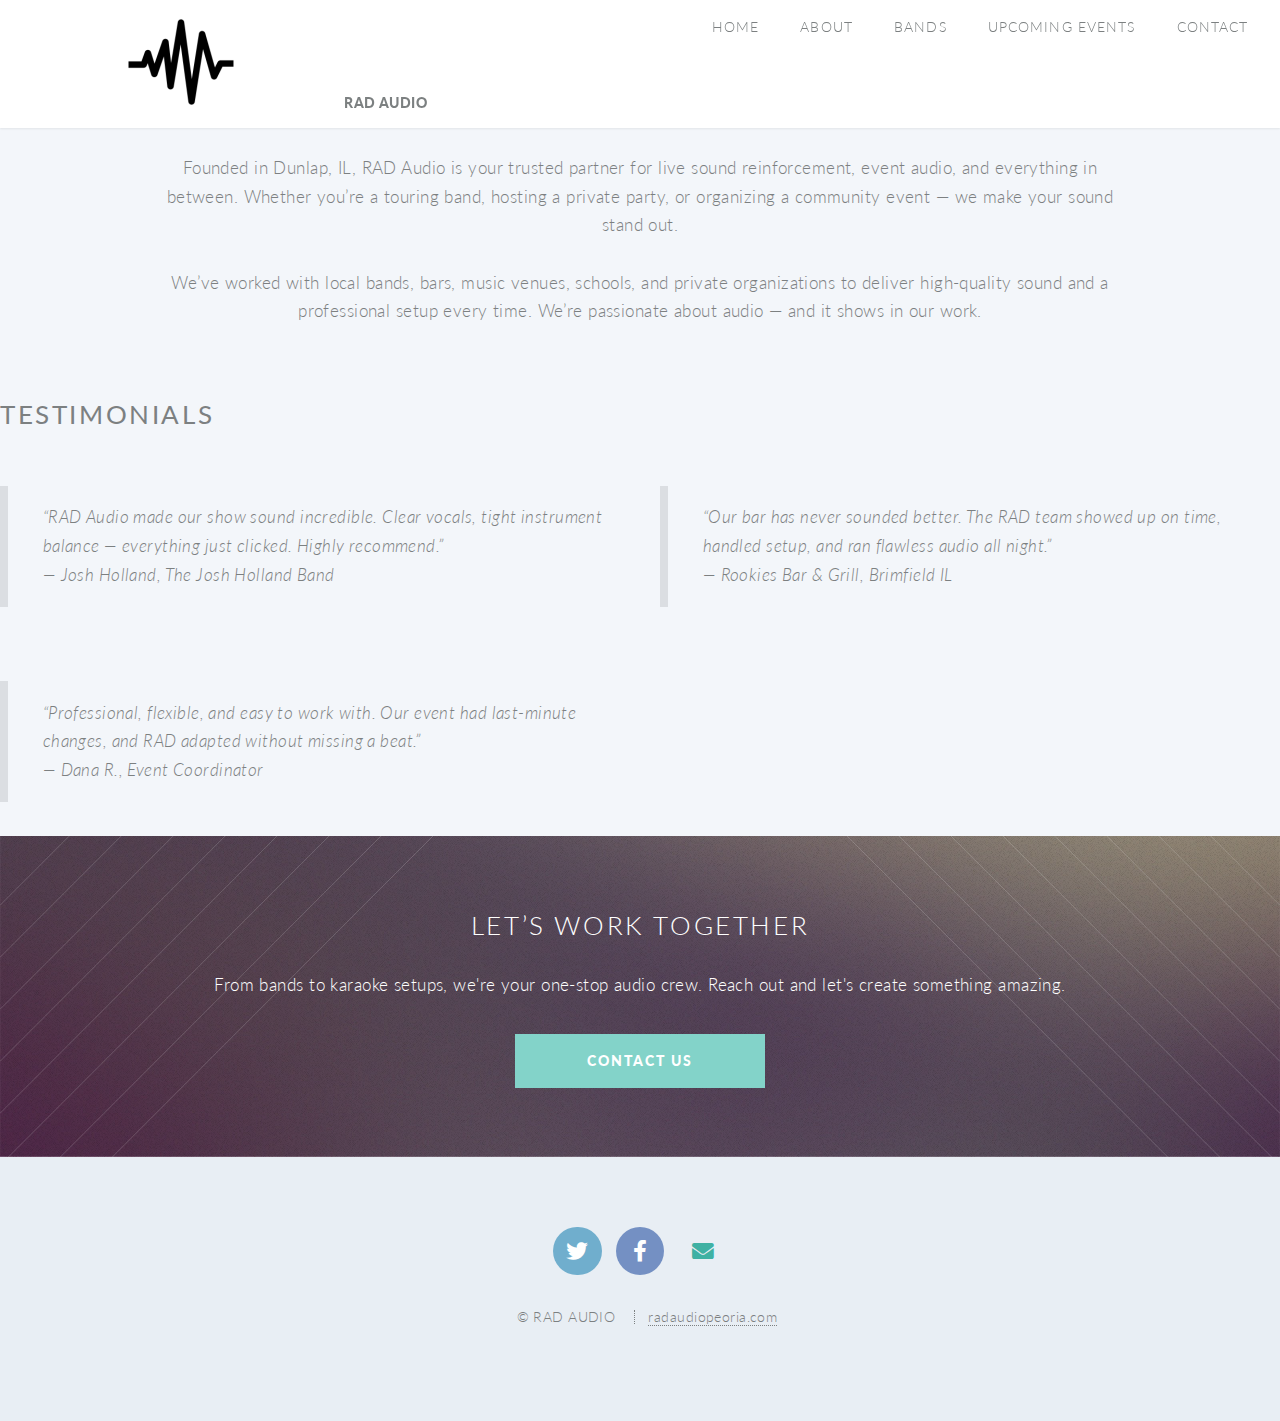
<file: about.html>
<!DOCTYPE HTML>
<html>
	<head>
		<title>Rad Audio</title>
		<meta charset="utf-8" />
		<meta name="viewport" content="width=device-width, initial-scale=1, user-scalable=no" />
		<link rel="stylesheet" href="assets/css/main.css" />
		<noscript><link rel="stylesheet" href="assets/css/noscript.css" /></noscript>
	</head>
	<body class="about-page">
		<div id="page-wrapper">

			<!-- Header -->
				<header id="header">
					<h1 id="logo">
						<a href="index.html">
							<img src="/images/sound-png-20.png" alt="Logo Icon" class="logo-icon" />
							Rad Audio
						</a>
					</h1>
					<nav id="nav">
						<ul>
							<li><a href="index.html">Home</a></li>
							<li><a href="about.html">About</a></li>
							<li><a href="bands.html">Bands</a></li>
							<li><a href="upcoming_events.html">Upcoming Events</a></li>
							<li><a href="contact.html">Contact</a></li>
						</ul>
					</nav>
				</header>

<!-- Main Content -->
<div class="about-main">
  <section class="wrapper style1 container special about-section">
    <header class="major">
      <h2><strong>About RAD Audio</strong></h2>
      <p class="tagline">Precision sound. Passion for performance. Powered by people who love great audio.</p>
    </header>
    <div class="about-content">
      <p>
        Founded in Dunlap, IL, RAD Audio is your trusted partner for live sound reinforcement, event audio, and everything in between. Whether you’re a touring band, hosting a private party, or organizing a community event — we make your sound stand out.
        <br> <br>
        We’ve worked with local bands, bars, music venues, schools, and private organizations to deliver high-quality sound and a professional setup every time. We’re passionate about audio — and it shows in our work.
      </p>
    </div>
  </section>
</div>

<!-- Testimonials -->
<section class="testimonials-section">
  <div class="testimonials-wrapper">
    <div class="testimonials-special">
      <header class="major">
        <h2><strong>Testimonials</strong></h2>
      </header>
      <div class="row testimonials">
        <div class="col-6 col-12-narrower">
          <blockquote>
            “RAD Audio made our show sound incredible. Clear vocals, tight instrument balance — everything just clicked. Highly recommend.”<br>
            <span class="testimonial-name">— Josh Holland, The Josh Holland Band</span>
          </blockquote>
        </div>
        <div class="col-6 col-12-narrower">
          <blockquote>
            “Our bar has never sounded better. The RAD team showed up on time, handled setup, and ran flawless audio all night.”<br>
            <span class="testimonial-name">— Rookies Bar & Grill, Brimfield IL</span>
          </blockquote>
        </div>
        <div class="col-6 col-12-narrower">
          <blockquote>
            “Professional, flexible, and easy to work with. Our event had last-minute changes, and RAD adapted without missing a beat.”<br>
            <span class="testimonial-name">— Dana R., Event Coordinator</span>
          </blockquote>
        </div>
      </div>
    </div> <!-- end wrapper -->
  </div> <!-- end testimonials-wrapper -->
</section>



	<!-- CTA -->
	<section id="cta">
	<div class="cta-content">
		<header>
		<h2>Let’s Work Together</h2>
		<p>From bands to karaoke setups, we're your one-stop audio crew. Reach out and let's create something amazing.</p>
		</header>
		<footer>
		<a href="contact.html" class="button primary">Contact Us</a>
		</footer>
	</div>
	</section>

<!-- Footer -->
<footer id="footer">
  <div class="footer-inner">
    <ul class="icons">
      <li><a href="#" class="icon brands circle fa-twitter"><span class="label">Twitter</span></a></li>
      <li><a href="#" class="icon brands circle fa-facebook-f"><span class="label">Facebook</span></a></li>
      <li><a href="#" class="icon solid circle fa-envelope"><span class="label">Email</span></a></li>
    </ul>
    <ul class="copyright">
      <li>&copy; RAD AUDIO</li>
      <li><a href="#">radaudiopeoria.com</a></li>
    </ul>
  </div>
</footer>

		<!-- Scripts -->
			<script src="assets/js/jquery.min.js"></script>
			<script src="assets/js/jquery.dropotron.min.js"></script>
			<script src="assets/js/jquery.scrolly.min.js"></script>
			<script src="assets/js/jquery.scrollex.min.js"></script>
			<script src="assets/js/browser.min.js"></script>
			<script src="assets/js/breakpoints.min.js"></script>
			<script src="assets/js/util.js"></script>
			<script src="assets/js/main.js"></script>

	</body>
</html>
</file>
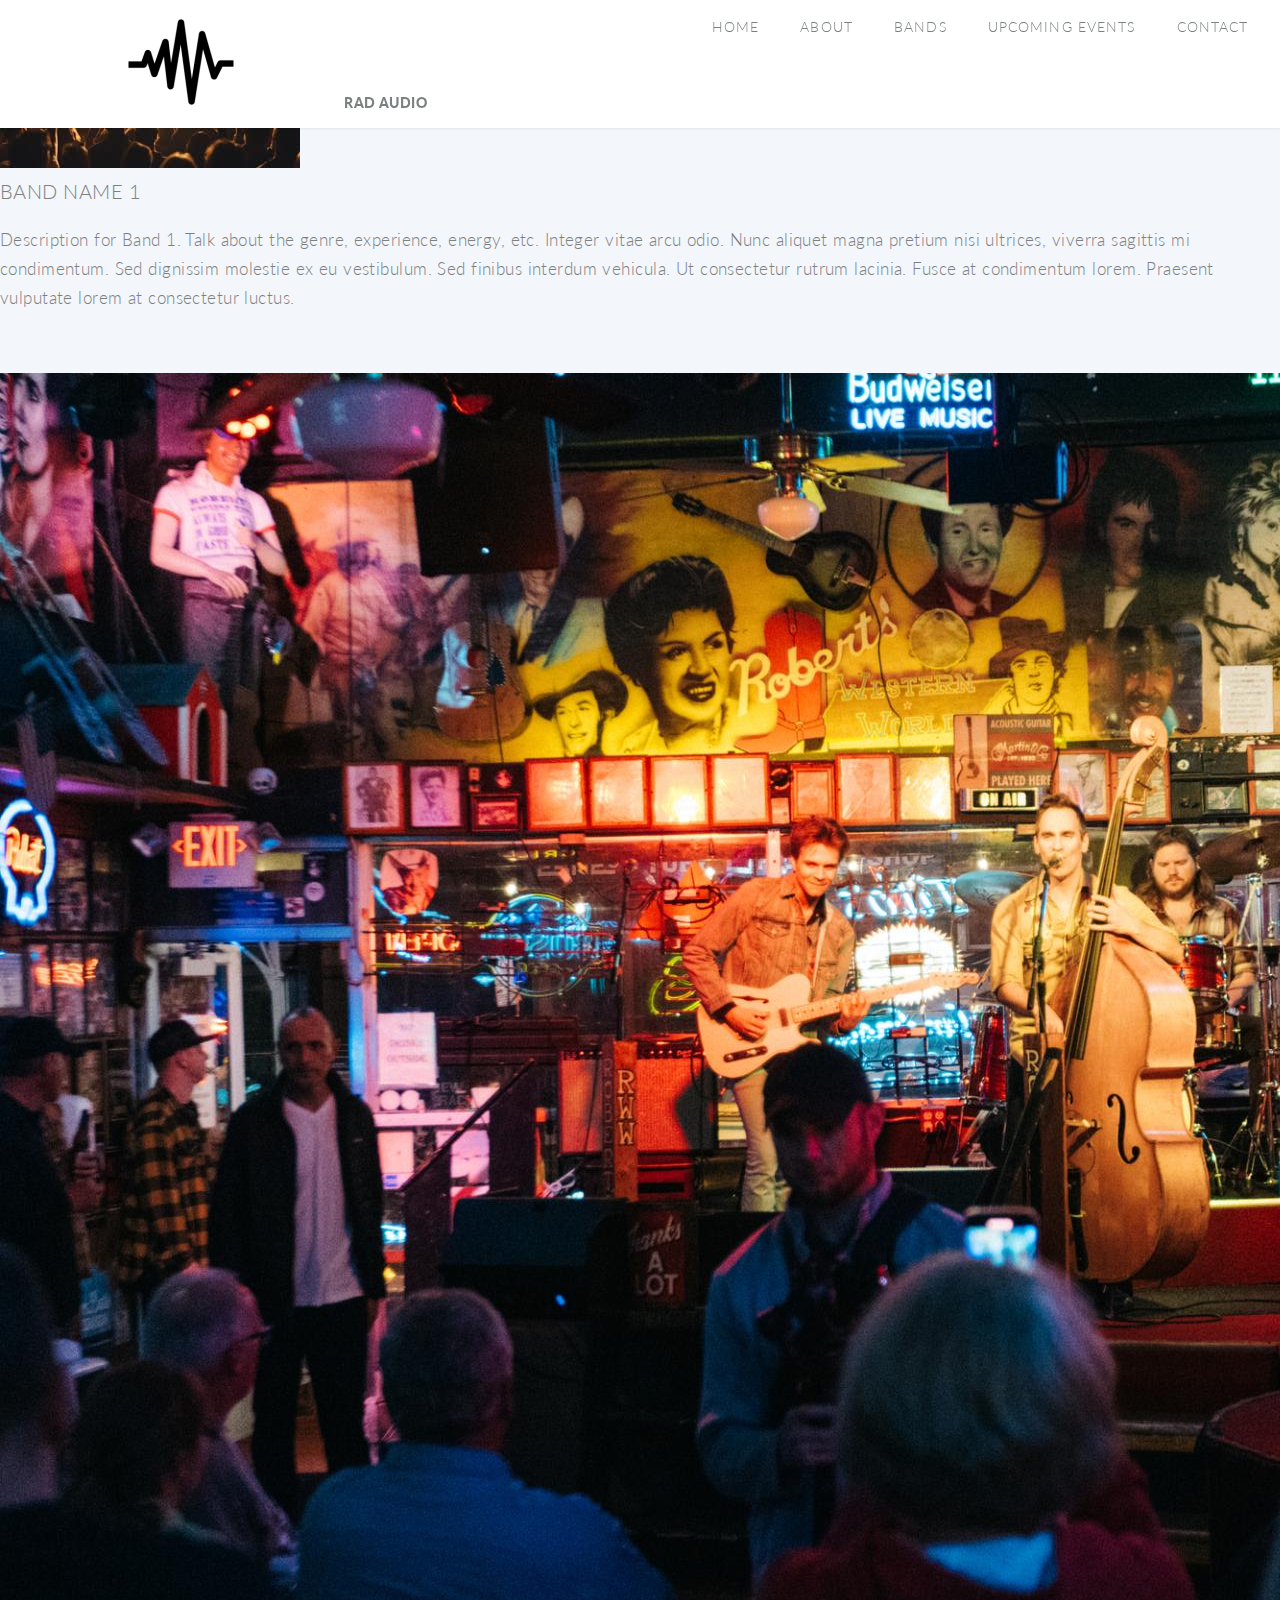
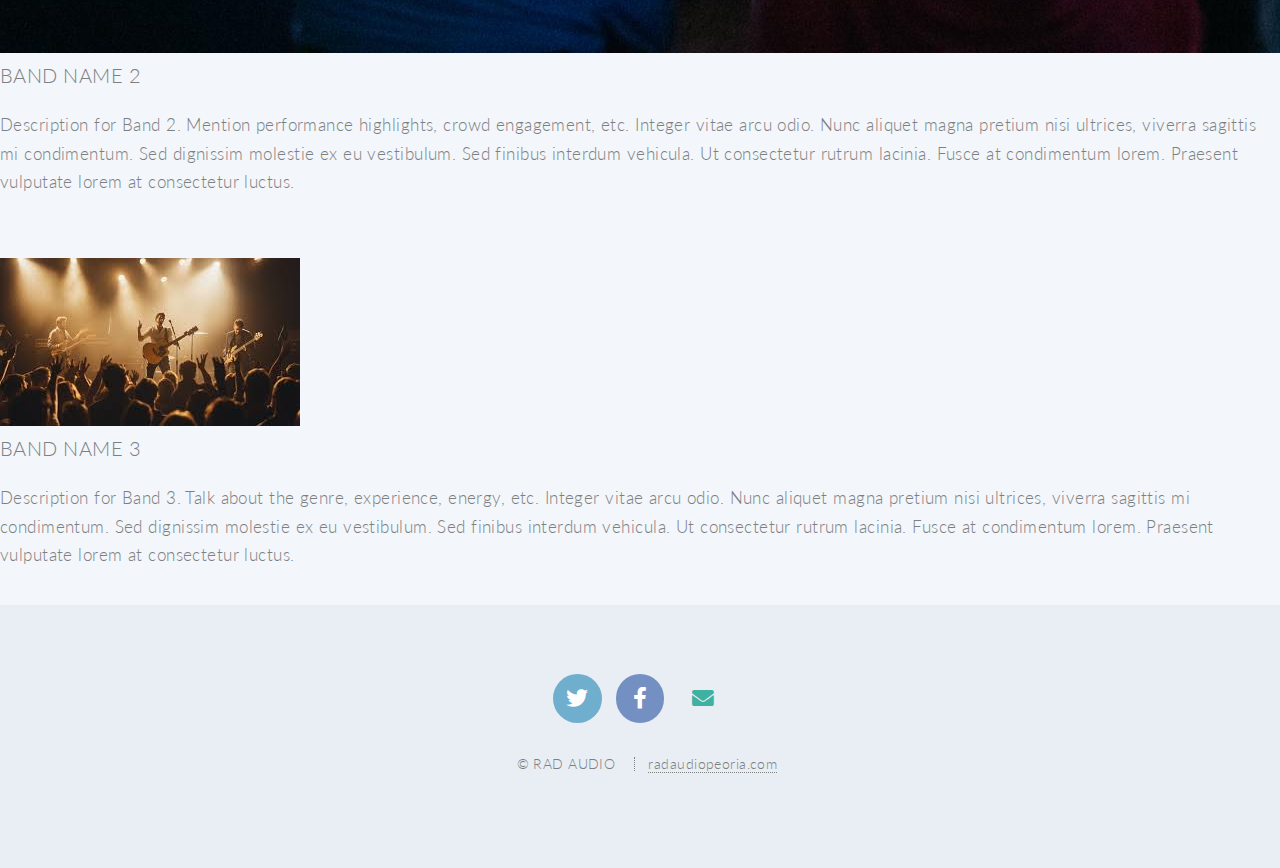
<file: bands.html>
<!DOCTYPE HTML>
<html>
	<head>
		<title>Rad Audio</title>
		<meta charset="utf-8" />
		<meta name="viewport" content="width=device-width, initial-scale=1, user-scalable=no" />
		<link rel="stylesheet" href="assets/css/main.css" />
		<noscript><link rel="stylesheet" href="assets/css/noscript.css" /></noscript>
	</head>
	<body class="index is-preload">
		<div id="page-wrapper">

			<!-- Header -->
				<header id="header">
					<h1 id="logo">
						<a href="index.html">
							<img src="/images/sound-png-20.png" alt="Logo Icon" class="logo-icon" />
							Rad Audio
						</a>
					</h1>
					<nav id="nav">
						<ul>
							<li><a href="index.html">Home</a></li>
							<li><a href="about.html">About</a></li>
							<li><a href="bands.html">Bands</a></li>
							<li><a href="upcoming_events.html">Upcoming Events</a></li>
							<li><a href="contact.html">Contact</a></li>
						</ul>
					</nav>

				</header>



<!-- Bands Section -->
<section class="bands-section">

  <!-- Band 1: Image Left, Text Right -->
  <div class="band-row">
    <div class="band-image">
      <img src="/images/band_placeholder1.jpg" alt="Band 1">
    </div>
    <div class="band-text">
      <h3>Band Name 1</h3>
      <p>Description for Band 1. Talk about the genre, experience, energy, etc. Integer vitae arcu odio. Nunc aliquet magna pretium nisi ultrices, viverra sagittis mi condimentum. Sed dignissim molestie ex eu vestibulum. Sed finibus interdum vehicula. Ut consectetur rutrum lacinia. Fusce at condimentum lorem. Praesent vulputate lorem at consectetur luctus.</p>
    </div>
  </div>

<hr class="band-divider">

  <!-- Band 2: Image Right, Text Left -->
  <div class="band-row reverse">
    <div class="band-image">
      <img src="/images/band_placeholder2.jpg" alt="Band 2">
    </div>
    <div class="band-text">
      <h3>Band Name 2</h3>
      <p>Description for Band 2. Mention performance highlights, crowd engagement, etc. Integer vitae arcu odio. Nunc aliquet magna pretium nisi ultrices, viverra sagittis mi condimentum. Sed dignissim molestie ex eu vestibulum. Sed finibus interdum vehicula. Ut consectetur rutrum lacinia. Fusce at condimentum lorem. Praesent vulputate lorem at consectetur luctus.</p>
    </div>
  </div>

<hr class="band-divider">

  <!-- Band 3: Image Left, Text Right -->
  <div class="band-row">
    <div class="band-image">
      <img src="/images/band_placeholder1.jpg" alt="Band 1">
    </div>
    <div class="band-text">
      <h3>Band Name 3</h3>
      <p>Description for Band 3. Talk about the genre, experience, energy, etc. Integer vitae arcu odio. Nunc aliquet magna pretium nisi ultrices, viverra sagittis mi condimentum. Sed dignissim molestie ex eu vestibulum. Sed finibus interdum vehicula. Ut consectetur rutrum lacinia. Fusce at condimentum lorem. Praesent vulputate lorem at consectetur luctus.</p>
    </div>
  </div>

</section>


<!-- Footer -->
<footer id="footer">
  <div class="footer-inner">
    <ul class="icons">
      <li><a href="#" class="icon brands circle fa-twitter"><span class="label">Twitter</span></a></li>
      <li><a href="#" class="icon brands circle fa-facebook-f"><span class="label">Facebook</span></a></li>
      <li><a href="#" class="icon solid circle fa-envelope"><span class="label">Email</span></a></li>
    </ul>
    <ul class="copyright">
      <li>&copy; RAD AUDIO</li>
      <li><a href="#">radaudiopeoria.com</a></li>
    </ul>
  </div>
</footer>

		<!-- Scripts -->
			<script src="assets/js/jquery.min.js"></script>
			<script src="assets/js/jquery.dropotron.min.js"></script>
			<script src="assets/js/jquery.scrolly.min.js"></script>
			<script src="assets/js/jquery.scrollex.min.js"></script>
			<script src="assets/js/browser.min.js"></script>
			<script src="assets/js/breakpoints.min.js"></script>
			<script src="assets/js/util.js"></script>
			<script src="assets/js/main.js"></script>

	</body>
</html>
</file>
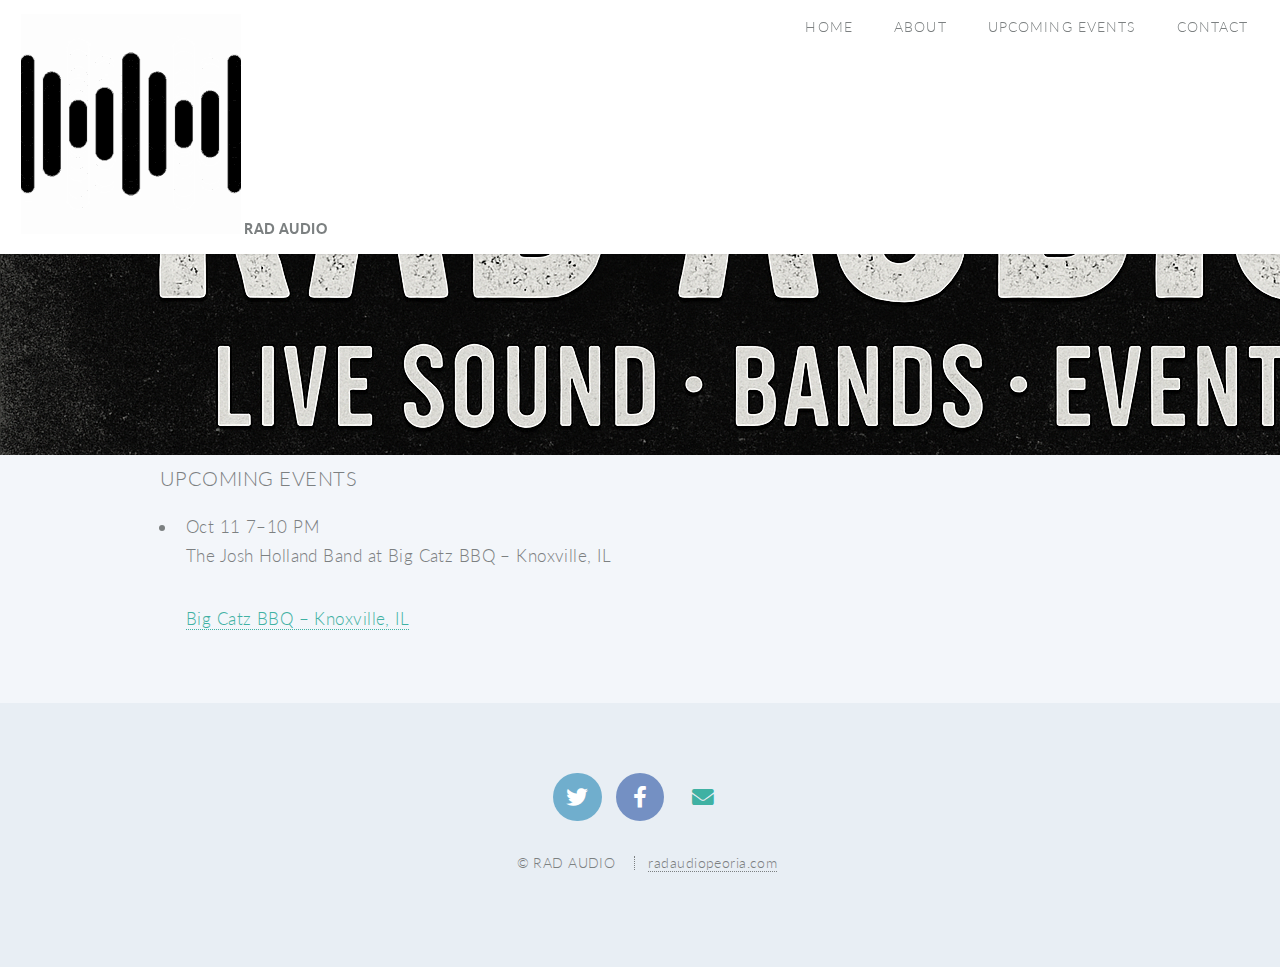
<file: upcoming_events.html>
<!DOCTYPE HTML>
<html>
	<head>
		<title>Rad Audio</title>
		<meta charset="utf-8" />
		<meta name="viewport" content="width=device-width, initial-scale=1, user-scalable=no" />
		<link rel="stylesheet" href="assets/css/main.css" />
		<noscript><link rel="stylesheet" href="assets/css/noscript.css" /></noscript>
	</head>
	<body class="upcoming-events-page index is-preload">
		<div id="page-wrapper">

			<!-- Header -->
				<header id="header">
					<h1 id="logo">
						<a href="index.html">
							<img src="/images/sound_logo.gif" alt="Logo Icon" class="logo-icon" />
							Rad Audio
						</a>
					</h1>
					<nav id="nav">
						<ul>
							<li><a href="index.html">Home</a></li>
							<li><a href="about.html">About</a></li>
							<!--<li><a href="bands.html">Bands</a></li>-->
							<li><a href="upcoming_events.html">Upcoming Events</a></li>
							<li><a href="contact.html">Contact</a></li>
						</ul>
					</nav>
				</header>



<!-- Events Hero (full width under nav) -->
<header class="events-hero-wide" aria-label="Rad Audio events banner">
  <img src="/images/hero_test3.png"
       alt="RAD AUDIO — Live Sound · Bands · Events"
       loading="eager"
       decoding="async">
</header>


<!-- Upcoming Events -->
<section class="gigs-section container upcoming-events-page" id="test">
  <h3>Upcoming Events</h3>

  <div class="events-inner">
    <ul class="gig-list-stacked">

      <!-- Event 1 -->
      <li class="gig-item" data-start="2025-07-26T19:00:00-05:00">
        <div class="gig-badge" aria-hidden="true">
          <span class="month">Oct</span>
          <span class="day">11</span>
          <span class="time">7–10 PM</span>
        </div>
        <div class="gig-details">
          <p class="gig-title">The Josh Holland Band at Big Catz BBQ – Knoxville, IL</p>
          <p class="gig-location">
            <a href="https://maps.google.com/?q=Big+Catz+BBQ+Knoxville+IL" target="_blank" rel="noopener">Big Catz BBQ – Knoxville, IL</a>
          </p>
          <hr class="hr" />
        </div>
      </li>

<!--  
      <li class="gig-item" data-start="2025-08-02T20:00:00-05:00">
        <div class="gig-badge" aria-hidden="true">
          <span class="month">AUG</span>
          <span class="day">02</span>
          <span class="time">8–11:30 PM</span>
        </div>
        <div class="gig-details">
          <p class="gig-title">Karaoke Night</p>
          <p class="gig-location">
            <a href="https://maps.google.com/?q=Rookies+Bar+%26+Grill+Brimfield+IL" target="_blank" rel="noopener">Rookies Bar & Grill – Brimfield, IL</a>
          </p>
          <hr class="hr" />
        </div>
      </li>
-->

    </ul>
  </div>
</section>

<!-- Footer -->
<footer id="footer">
  <div class="footer-inner">
    <ul class="icons">
      <li><a href="#" class="icon brands circle fa-twitter"><span class="label">Twitter</span></a></li>
      <li><a href="#" class="icon brands circle fa-facebook-f"><span class="label">Facebook</span></a></li>
      <li><a href="#" class="icon solid circle fa-envelope"><span class="label">Email</span></a></li>
    </ul>
    <ul class="copyright">
      <li>&copy; RAD AUDIO</li>
      <li><a href="#">radaudiopeoria.com</a></li>
    </ul>
  </div>
</footer>

		<!-- Scripts -->
			<script src="assets/js/jquery.min.js"></script>
			<script src="assets/js/jquery.dropotron.min.js"></script>
			<script src="assets/js/jquery.scrolly.min.js"></script>
			<script src="assets/js/jquery.scrollex.min.js"></script>
			<script src="assets/js/browser.min.js"></script>
			<script src="assets/js/breakpoints.min.js"></script>
			<script src="assets/js/util.js"></script>
			<script src="assets/js/main.js"></script>

<script>
  (function () {
    const now = new Date(); // local time

    document.querySelectorAll('.gig-list-stacked .gig-item[data-start]').forEach(li => {
      const start = new Date(li.getAttribute('data-start'));
      if (!isNaN(start) && start < now) {
        li.classList.add('is-past');
      }
    });
  })();
</script>

	</body>
</html>
</file>
<file: assets/css/noscript.css>
/*
	Twenty by HTML5 UP
	html5up.net | @ajlkn
	Free for personal and commercial use under the CCA 3.0 license (html5up.net/license)
*/

/* Banner */

	#banner .inner {
		opacity: 1;
	}
</file>
<file: assets/css/main.css>
@import url("fontawesome-all.min.css");
@import url("https://fonts.googleapis.com/css?family=Lato:300,400,900");

/*
	Twenty by HTML5 UP
	html5up.net | @ajlkn
	Free for personal and commercial use under the CCA 3.0 license (html5up.net/license)
*/

html, body, div, span, applet, object,
iframe, h1, h2, h3, h4, h5, h6, p, blockquote,
pre, a, abbr, acronym, address, big, cite,
code, del, dfn, em, img, ins, kbd, q, s, samp,
small, strike, strong, sub, sup, tt, var, b,
u, i, center, dl, dt, dd, ol, ul, li, fieldset,
form, label, legend, table, caption, tbody,
tfoot, thead, tr, th, td, article, aside,
canvas, details, embed, figure, figcaption,
footer, header, hgroup, menu, nav, output, ruby,
section, summary, time, mark, audio, video {
	margin: 0;
	padding: 0;
	border: 0;
	font-size: 100%;
	font: inherit;
	vertical-align: baseline;}

article, aside, details, figcaption, figure,
footer, header, hgroup, menu, nav, section {
	display: block;}

body {
	line-height: 1;
}

ol, ul {
	list-style: none;
}

blockquote, q {
	quotes: none;
}

	blockquote:before, blockquote:after, q:before, q:after {
		content: '';
		content: none;
	}

table {
	border-collapse: collapse;
	border-spacing: 0;
}

body {
	-webkit-text-size-adjust: none;
}

mark {
	background-color: transparent;
	color: inherit;
}

input::-moz-focus-inner {
	border: 0;
	padding: 0;
}

input, select, textarea {
	-moz-appearance: none;
	-webkit-appearance: none;
	-ms-appearance: none;
	appearance: none;
}

/* Basic */

	html {
		box-sizing: border-box;
	}

	*, *:before, *:after {
		box-sizing: inherit;
	}

	body {
		background: #f3f6fa;
	}

		body.is-preload *, body.is-preload *:before, body.is-preload *:after {
			-moz-animation: none !important;
			-webkit-animation: none !important;
			-ms-animation: none !important;
			animation: none !important;
			-moz-transition: none !important;
			-webkit-transition: none !important;
			-ms-transition: none !important;
			transition: none !important;
		}

	body, input, select, textarea {
		color: #7c8081;
		font-family: 'Lato', sans-serif;
		font-size: 15pt;
		font-weight: 300;
		letter-spacing: 0.025em;
		line-height: 1.75em;
	}

	a {
		-moz-transition: color 0.2s ease-in-out, border-color 0.2s ease-in-out, background-color 0.2s ease-in-out;
		-webkit-transition: color 0.2s ease-in-out, border-color 0.2s ease-in-out, background-color 0.2s ease-in-out;
		-ms-transition: color 0.2s ease-in-out, border-color 0.2s ease-in-out, background-color 0.2s ease-in-out;
		transition: color 0.2s ease-in-out, border-color 0.2s ease-in-out, background-color 0.2s ease-in-out;
		color: #3fb1a3;
		text-decoration: none;
		border-bottom: dotted 1px;
	}

		a:hover {
			border-bottom-color: transparent;
		}

	strong, b {
		font-weight: 400;
	}

	p, ul, ol, dl, table, blockquote {
		margin: 0 0 2em 0;
	}

	h1, h2, h3, h4, h5, h6 {
		color: inherit;
		font-weight: 300;
		line-height: 1.75em;
		margin-bottom: 1em;
		text-transform: uppercase;
	}

		h1 a, h2 a, h3 a, h4 a, h5 a, h6 a {
			color: inherit;
			text-decoration: none;
			border: 0;
		}

	h2 {
		font-size: 1.5em;
		letter-spacing: 0.1em;
	}

	h3 {
		font-size: 1.15em;
		letter-spacing: 0.025em;
	}

	sub {
		font-size: 0.8em;
		position: relative;
		top: 0.5em;
	}

	sup {
		font-size: 0.8em;
		position: relative;
		top: -0.5em;
	}

	hr {
		border-top: solid 1px rgba(124, 128, 129, 0.2);
		border: 0;
		margin-bottom: 1.5em;
	}

	blockquote {
		border-left: solid 0.5em rgba(124, 128, 129, 0.2);
		font-style: italic;
		padding: 1em 0 1em 2em;
	}

/* Container */

	.container {
		margin: 0 auto;
		max-width: 100%;
		width: 1400px;
	}

		.container.medium {
			width: 1050px;
		}

		@media screen and (max-width: 1680px) {

			.container {
				width: 1200px;
			}

				.container.medium {
					width: 900px;
				}

		}

		@media screen and (max-width: 1280px) {

			.container {
				width: 960px;
			}

				.container.medium {
					width: 735px;
				}

		}

		@media screen and (max-width: 980px) {

			.container {
				width: 95%;
			}

				.container.medium {
					width: 71.25%;
				}

		}

		@media screen and (max-width: 840px) {

			.container {
				width: 95%;
			}

				.container.medium {
					width: 95%;
				}

		}

		@media screen and (max-width: 736px) {

			.container {
				width: 100%;
			}

				.container.medium {
					width: 100%;
				}

		}

/* Row */

	.row {
		display: flex;
		flex-wrap: wrap;
		box-sizing: border-box;
		align-items: stretch;
	}

		.row > * {
			box-sizing: border-box;
		}

		.row.gtr-uniform > * > :last-child {
			margin-bottom: 0;
		}

		.row.aln-left {
			justify-content: flex-start;
		}

		.row.aln-center {
			justify-content: center;
		}

		.row.aln-right {
			justify-content: flex-end;
		}

		.row.aln-top {
			align-items: flex-start;
		}

		.row.aln-middle {
			align-items: center;
		}

		.row.aln-bottom {
			align-items: flex-end;
		}

		.row > .imp {
			order: -1;
		}

		.row > .col-1 {
			width: 8.33333%;
		}

		.row > .off-1 {
			margin-left: 8.33333%;
		}

		.row > .col-2 {
			width: 16.66667%;
		}

		.row > .off-2 {
			margin-left: 16.66667%;
		}

		.row > .col-3 {
			width: 25%;
		}

		.row > .off-3 {
			margin-left: 25%;
		}

		.row > .col-4 {
			width: 33.33333%;
		}

		.row > .off-4 {
			margin-left: 33.33333%;
		}

		.row > .col-5 {
			width: 41.66667%;
		}

		.row > .off-5 {
			margin-left: 41.66667%;
		}

		.row > .col-6 {
			width: 50%;
		}

		.row > .off-6 {
			margin-left: 50%;
		}

		.row > .col-7 {
			width: 58.33333%;
		}

		.row > .off-7 {
			margin-left: 58.33333%;
		}

		.row > .col-8 {
			width: 66.66667%;
		}

		.row > .off-8 {
			margin-left: 66.66667%;
		}

		.row > .col-9 {
			width: 75%;
		}

		.row > .off-9 {
			margin-left: 75%;
		}

		.row > .col-10 {
			width: 83.33333%;
		}

		.row > .off-10 {
			margin-left: 83.33333%;
		}

		.row > .col-11 {
			width: 91.66667%;
		}

		.row > .off-11 {
			margin-left: 91.66667%;
		}

		.row > .col-12 {
			width: 100%;
		}

		.row > .off-12 {
			margin-left: 100%;
		}

		.row.gtr-0 {
			margin-top: 0px;
			margin-left: 0px;
		}

			.row.gtr-0 > * {
				padding: 0px 0 0 0px;
			}

			.row.gtr-0.gtr-uniform {
				margin-top: 0px;
			}

				.row.gtr-0.gtr-uniform > * {
					padding-top: 0px;
				}

		.row.gtr-25 {
			margin-top: -12.5px;
			margin-left: -12.5px;
		}

			.row.gtr-25 > * {
				padding: 12.5px 0 0 12.5px;
			}

			.row.gtr-25.gtr-uniform {
				margin-top: -12.5px;
			}

				.row.gtr-25.gtr-uniform > * {
					padding-top: 12.5px;
				}

		.row.gtr-50 {
			margin-top: -25px;
			margin-left: -25px;
		}

			.row.gtr-50 > * {
				padding: 25px 0 0 25px;
			}

			.row.gtr-50.gtr-uniform {
				margin-top: -25px;
			}

				.row.gtr-50.gtr-uniform > * {
					padding-top: 25px;
				}

		.row {
			margin-top: -50px;
			margin-left: -50px;
		}

			.row > * {
				padding: 50px 0 0 50px;
			}

			.row.gtr-uniform {
				margin-top: -50px;
			}

				.row.gtr-uniform > * {
					padding-top: 50px;
				}

		.row.gtr-150 {
			margin-top: -75px;
			margin-left: -75px;
		}

			.row.gtr-150 > * {
				padding: 75px 0 0 75px;
			}

			.row.gtr-150.gtr-uniform {
				margin-top: -75px;
			}

				.row.gtr-150.gtr-uniform > * {
					padding-top: 75px;
				}

		.row.gtr-200 {
			margin-top: -100px;
			margin-left: -100px;
		}

			.row.gtr-200 > * {
				padding: 100px 0 0 100px;
			}

			.row.gtr-200.gtr-uniform {
				margin-top: -100px;
			}

				.row.gtr-200.gtr-uniform > * {
					padding-top: 100px;
				}

		@media screen and (max-width: 1680px) {

			.row {
				display: flex;
				flex-wrap: wrap;
				box-sizing: border-box;
				align-items: stretch;
			}

				.row > * {
					box-sizing: border-box;
				}

				.row.gtr-uniform > * > :last-child {
					margin-bottom: 0;
				}

				.row.aln-left {
					justify-content: flex-start;
				}

				.row.aln-center {
					justify-content: center;
				}

				.row.aln-right {
					justify-content: flex-end;
				}

				.row.aln-top {
					align-items: flex-start;
				}

				.row.aln-middle {
					align-items: center;
				}

				.row.aln-bottom {
					align-items: flex-end;
				}

				.row > .imp-wide {
					order: -1;
				}

				.row > .col-1-wide {
					width: 8.33333%;
				}

				.row > .off-1-wide {
					margin-left: 8.33333%;
				}

				.row > .col-2-wide {
					width: 16.66667%;
				}

				.row > .off-2-wide {
					margin-left: 16.66667%;
				}

				.row > .col-3-wide {
					width: 25%;
				}

				.row > .off-3-wide {
					margin-left: 25%;
				}

				.row > .col-4-wide {
					width: 33.33333%;
				}

				.row > .off-4-wide {
					margin-left: 33.33333%;
				}

				.row > .col-5-wide {
					width: 41.66667%;
				}

				.row > .off-5-wide {
					margin-left: 41.66667%;
				}

				.row > .col-6-wide {
					width: 50%;
				}

				.row > .off-6-wide {
					margin-left: 50%;
				}

				.row > .col-7-wide {
					width: 58.33333%;
				}

				.row > .off-7-wide {
					margin-left: 58.33333%;
				}

				.row > .col-8-wide {
					width: 66.66667%;
				}

				.row > .off-8-wide {
					margin-left: 66.66667%;
				}

				.row > .col-9-wide {
					width: 75%;
				}

				.row > .off-9-wide {
					margin-left: 75%;
				}

				.row > .col-10-wide {
					width: 83.33333%;
				}

				.row > .off-10-wide {
					margin-left: 83.33333%;
				}

				.row > .col-11-wide {
					width: 91.66667%;
				}

				.row > .off-11-wide {
					margin-left: 91.66667%;
				}

				.row > .col-12-wide {
					width: 100%;
				}

				.row > .off-12-wide {
					margin-left: 100%;
				}

				.row.gtr-0 {
					margin-top: 0px;
					margin-left: 0px;
				}

					.row.gtr-0 > * {
						padding: 0px 0 0 0px;
					}

					.row.gtr-0.gtr-uniform {
						margin-top: 0px;
					}

						.row.gtr-0.gtr-uniform > * {
							padding-top: 0px;
						}

				.row.gtr-25 {
					margin-top: -10px;
					margin-left: -10px;
				}

					.row.gtr-25 > * {
						padding: 10px 0 0 10px;
					}

					.row.gtr-25.gtr-uniform {
						margin-top: -10px;
					}

						.row.gtr-25.gtr-uniform > * {
							padding-top: 10px;
						}

				.row.gtr-50 {
					margin-top: -20px;
					margin-left: -20px;
				}

					.row.gtr-50 > * {
						padding: 20px 0 0 20px;
					}

					.row.gtr-50.gtr-uniform {
						margin-top: -20px;
					}

						.row.gtr-50.gtr-uniform > * {
							padding-top: 20px;
						}

				.row {
					margin-top: -40px;
					margin-left: -40px;
				}

					.row > * {
						padding: 40px 0 0 40px;
					}

					.row.gtr-uniform {
						margin-top: -40px;
					}

						.row.gtr-uniform > * {
							padding-top: 40px;
						}

				.row.gtr-150 {
					margin-top: -60px;
					margin-left: -60px;
				}

					.row.gtr-150 > * {
						padding: 60px 0 0 60px;
					}

					.row.gtr-150.gtr-uniform {
						margin-top: -60px;
					}

						.row.gtr-150.gtr-uniform > * {
							padding-top: 60px;
						}

				.row.gtr-200 {
					margin-top: -80px;
					margin-left: -80px;
				}

					.row.gtr-200 > * {
						padding: 80px 0 0 80px;
					}

					.row.gtr-200.gtr-uniform {
						margin-top: -80px;
					}

						.row.gtr-200.gtr-uniform > * {
							padding-top: 80px;
						}

		}

		@media screen and (max-width: 1280px) {

			.row {
				display: flex;
				flex-wrap: wrap;
				box-sizing: border-box;
				align-items: stretch;
			}

				.row > * {
					box-sizing: border-box;
				}

				.row.gtr-uniform > * > :last-child {
					margin-bottom: 0;
				}

				.row.aln-left {
					justify-content: flex-start;
				}

				.row.aln-center {
					justify-content: center;
				}

				.row.aln-right {
					justify-content: flex-end;
				}

				.row.aln-top {
					align-items: flex-start;
				}

				.row.aln-middle {
					align-items: center;
				}

				.row.aln-bottom {
					align-items: flex-end;
				}

				.row > .imp-normal {
					order: -1;
				}

				.row > .col-1-normal {
					width: 8.33333%;
				}

				.row > .off-1-normal {
					margin-left: 8.33333%;
				}

				.row > .col-2-normal {
					width: 16.66667%;
				}

				.row > .off-2-normal {
					margin-left: 16.66667%;
				}

				.row > .col-3-normal {
					width: 25%;
				}

				.row > .off-3-normal {
					margin-left: 25%;
				}

				.row > .col-4-normal {
					width: 33.33333%;
				}

				.row > .off-4-normal {
					margin-left: 33.33333%;
				}

				.row > .col-5-normal {
					width: 41.66667%;
				}

				.row > .off-5-normal {
					margin-left: 41.66667%;
				}

				.row > .col-6-normal {
					width: 50%;
				}

				.row > .off-6-normal {
					margin-left: 50%;
				}

				.row > .col-7-normal {
					width: 58.33333%;
				}

				.row > .off-7-normal {
					margin-left: 58.33333%;
				}

				.row > .col-8-normal {
					width: 66.66667%;
				}

				.row > .off-8-normal {
					margin-left: 66.66667%;
				}

				.row > .col-9-normal {
					width: 75%;
				}

				.row > .off-9-normal {
					margin-left: 75%;
				}

				.row > .col-10-normal {
					width: 83.33333%;
				}

				.row > .off-10-normal {
					margin-left: 83.33333%;
				}

				.row > .col-11-normal {
					width: 91.66667%;
				}

				.row > .off-11-normal {
					margin-left: 91.66667%;
				}

				.row > .col-12-normal {
					width: 100%;
				}

				.row > .off-12-normal {
					margin-left: 100%;
				}

				.row.gtr-0 {
					margin-top: 0px;
					margin-left: 0px;
				}

					.row.gtr-0 > * {
						padding: 0px 0 0 0px;
					}

					.row.gtr-0.gtr-uniform {
						margin-top: 0px;
					}

						.row.gtr-0.gtr-uniform > * {
							padding-top: 0px;
						}

				.row.gtr-25 {
					margin-top: -10px;
					margin-left: -10px;
				}

					.row.gtr-25 > * {
						padding: 10px 0 0 10px;
					}

					.row.gtr-25.gtr-uniform {
						margin-top: -10px;
					}

						.row.gtr-25.gtr-uniform > * {
							padding-top: 10px;
						}

				.row.gtr-50 {
					margin-top: -20px;
					margin-left: -20px;
				}

					.row.gtr-50 > * {
						padding: 20px 0 0 20px;
					}

					.row.gtr-50.gtr-uniform {
						margin-top: -20px;
					}

						.row.gtr-50.gtr-uniform > * {
							padding-top: 20px;
						}

				.row {
					margin-top: -40px;
					margin-left: -40px;
				}

					.row > * {
						padding: 40px 0 0 40px;
					}

					.row.gtr-uniform {
						margin-top: -40px;
					}

						.row.gtr-uniform > * {
							padding-top: 40px;
						}

				.row.gtr-150 {
					margin-top: -60px;
					margin-left: -60px;
				}

					.row.gtr-150 > * {
						padding: 60px 0 0 60px;
					}

					.row.gtr-150.gtr-uniform {
						margin-top: -60px;
					}

						.row.gtr-150.gtr-uniform > * {
							padding-top: 60px;
						}

				.row.gtr-200 {
					margin-top: -80px;
					margin-left: -80px;
				}

					.row.gtr-200 > * {
						padding: 80px 0 0 80px;
					}

					.row.gtr-200.gtr-uniform {
						margin-top: -80px;
					}

						.row.gtr-200.gtr-uniform > * {
							padding-top: 80px;
						}

		}

		@media screen and (max-width: 980px) {

			.row {
				display: flex;
				flex-wrap: wrap;
				box-sizing: border-box;
				align-items: stretch;
			}

				.row > * {
					box-sizing: border-box;
				}

				.row.gtr-uniform > * > :last-child {
					margin-bottom: 0;
				}

				.row.aln-left {
					justify-content: flex-start;
				}

				.row.aln-center {
					justify-content: center;
				}

				.row.aln-right {
					justify-content: flex-end;
				}

				.row.aln-top {
					align-items: flex-start;
				}

				.row.aln-middle {
					align-items: center;
				}

				.row.aln-bottom {
					align-items: flex-end;
				}

				.row > .imp-narrow {
					order: -1;
				}

				.row > .col-1-narrow {
					width: 8.33333%;
				}

				.row > .off-1-narrow {
					margin-left: 8.33333%;
				}

				.row > .col-2-narrow {
					width: 16.66667%;
				}

				.row > .off-2-narrow {
					margin-left: 16.66667%;
				}

				.row > .col-3-narrow {
					width: 25%;
				}

				.row > .off-3-narrow {
					margin-left: 25%;
				}

				.row > .col-4-narrow {
					width: 33.33333%;
				}

				.row > .off-4-narrow {
					margin-left: 33.33333%;
				}

				.row > .col-5-narrow {
					width: 41.66667%;
				}

				.row > .off-5-narrow {
					margin-left: 41.66667%;
				}

				.row > .col-6-narrow {
					width: 50%;
				}

				.row > .off-6-narrow {
					margin-left: 50%;
				}

				.row > .col-7-narrow {
					width: 58.33333%;
				}

				.row > .off-7-narrow {
					margin-left: 58.33333%;
				}

				.row > .col-8-narrow {
					width: 66.66667%;
				}

				.row > .off-8-narrow {
					margin-left: 66.66667%;
				}

				.row > .col-9-narrow {
					width: 75%;
				}

				.row > .off-9-narrow {
					margin-left: 75%;
				}

				.row > .col-10-narrow {
					width: 83.33333%;
				}

				.row > .off-10-narrow {
					margin-left: 83.33333%;
				}

				.row > .col-11-narrow {
					width: 91.66667%;
				}

				.row > .off-11-narrow {
					margin-left: 91.66667%;
				}

				.row > .col-12-narrow {
					width: 100%;
				}

				.row > .off-12-narrow {
					margin-left: 100%;
				}

				.row.gtr-0 {
					margin-top: 0px;
					margin-left: 0px;
				}

					.row.gtr-0 > * {
						padding: 0px 0 0 0px;
					}

					.row.gtr-0.gtr-uniform {
						margin-top: 0px;
					}

						.row.gtr-0.gtr-uniform > * {
							padding-top: 0px;
						}

				.row.gtr-25 {
					margin-top: -7.5px;
					margin-left: -7.5px;
				}

					.row.gtr-25 > * {
						padding: 7.5px 0 0 7.5px;
					}

					.row.gtr-25.gtr-uniform {
						margin-top: -7.5px;
					}

						.row.gtr-25.gtr-uniform > * {
							padding-top: 7.5px;
						}

				.row.gtr-50 {
					margin-top: -15px;
					margin-left: -15px;
				}

					.row.gtr-50 > * {
						padding: 15px 0 0 15px;
					}

					.row.gtr-50.gtr-uniform {
						margin-top: -15px;
					}

						.row.gtr-50.gtr-uniform > * {
							padding-top: 15px;
						}

				.row {
					margin-top: -30px;
					margin-left: -30px;
				}

					.row > * {
						padding: 30px 0 0 30px;
					}

					.row.gtr-uniform {
						margin-top: -30px;
					}

						.row.gtr-uniform > * {
							padding-top: 30px;
						}

				.row.gtr-150 {
					margin-top: -45px;
					margin-left: -45px;
				}

					.row.gtr-150 > * {
						padding: 45px 0 0 45px;
					}

					.row.gtr-150.gtr-uniform {
						margin-top: -45px;
					}

						.row.gtr-150.gtr-uniform > * {
							padding-top: 45px;
						}

				.row.gtr-200 {
					margin-top: -60px;
					margin-left: -60px;
				}

					.row.gtr-200 > * {
						padding: 60px 0 0 60px;
					}

					.row.gtr-200.gtr-uniform {
						margin-top: -60px;
					}

						.row.gtr-200.gtr-uniform > * {
							padding-top: 60px;
						}

		}

		@media screen and (max-width: 840px) {

			.row {
				display: flex;
				flex-wrap: wrap;
				box-sizing: border-box;
				align-items: stretch;
			}

				.row > * {
					box-sizing: border-box;
				}

				.row.gtr-uniform > * > :last-child {
					margin-bottom: 0;
				}

				.row.aln-left {
					justify-content: flex-start;
				}

				.row.aln-center {
					justify-content: center;
				}

				.row.aln-right {
					justify-content: flex-end;
				}

				.row.aln-top {
					align-items: flex-start;
				}

				.row.aln-middle {
					align-items: center;
				}

				.row.aln-bottom {
					align-items: flex-end;
				}

				.row > .imp-narrower {
					order: -1;
				}

				.row > .col-1-narrower {
					width: 8.33333%;
				}

				.row > .off-1-narrower {
					margin-left: 8.33333%;
				}

				.row > .col-2-narrower {
					width: 16.66667%;
				}

				.row > .off-2-narrower {
					margin-left: 16.66667%;
				}

				.row > .col-3-narrower {
					width: 25%;
				}

				.row > .off-3-narrower {
					margin-left: 25%;
				}

				.row > .col-4-narrower {
					width: 33.33333%;
				}

				.row > .off-4-narrower {
					margin-left: 33.33333%;
				}

				.row > .col-5-narrower {
					width: 41.66667%;
				}

				.row > .off-5-narrower {
					margin-left: 41.66667%;
				}

				.row > .col-6-narrower {
					width: 50%;
				}

				.row > .off-6-narrower {
					margin-left: 50%;
				}

				.row > .col-7-narrower {
					width: 58.33333%;
				}

				.row > .off-7-narrower {
					margin-left: 58.33333%;
				}

				.row > .col-8-narrower {
					width: 66.66667%;
				}

				.row > .off-8-narrower {
					margin-left: 66.66667%;
				}

				.row > .col-9-narrower {
					width: 75%;
				}

				.row > .off-9-narrower {
					margin-left: 75%;
				}

				.row > .col-10-narrower {
					width: 83.33333%;
				}

				.row > .off-10-narrower {
					margin-left: 83.33333%;
				}

				.row > .col-11-narrower {
					width: 91.66667%;
				}

				.row > .off-11-narrower {
					margin-left: 91.66667%;
				}

				.row > .col-12-narrower {
					width: 100%;
				}

				.row > .off-12-narrower {
					margin-left: 100%;
				}

				.row.gtr-0 {
					margin-top: 0px;
					margin-left: 0px;
				}

					.row.gtr-0 > * {
						padding: 0px 0 0 0px;
					}

					.row.gtr-0.gtr-uniform {
						margin-top: 0px;
					}

						.row.gtr-0.gtr-uniform > * {
							padding-top: 0px;
						}

				.row.gtr-25 {
					margin-top: -7.5px;
					margin-left: -7.5px;
				}

					.row.gtr-25 > * {
						padding: 7.5px 0 0 7.5px;
					}

					.row.gtr-25.gtr-uniform {
						margin-top: -7.5px;
					}

						.row.gtr-25.gtr-uniform > * {
							padding-top: 7.5px;
						}

				.row.gtr-50 {
					margin-top: -15px;
					margin-left: -15px;
				}

					.row.gtr-50 > * {
						padding: 15px 0 0 15px;
					}

					.row.gtr-50.gtr-uniform {
						margin-top: -15px;
					}

						.row.gtr-50.gtr-uniform > * {
							padding-top: 15px;
						}

				.row {
					margin-top: -30px;
					margin-left: -30px;
				}

					.row > * {
						padding: 30px 0 0 30px;
					}

					.row.gtr-uniform {
						margin-top: -30px;
					}

						.row.gtr-uniform > * {
							padding-top: 30px;
						}

				.row.gtr-150 {
					margin-top: -45px;
					margin-left: -45px;
				}

					.row.gtr-150 > * {
						padding: 45px 0 0 45px;
					}

					.row.gtr-150.gtr-uniform {
						margin-top: -45px;
					}

						.row.gtr-150.gtr-uniform > * {
							padding-top: 45px;
						}

				.row.gtr-200 {
					margin-top: -60px;
					margin-left: -60px;
				}

					.row.gtr-200 > * {
						padding: 60px 0 0 60px;
					}

					.row.gtr-200.gtr-uniform {
						margin-top: -60px;
					}

						.row.gtr-200.gtr-uniform > * {
							padding-top: 60px;
						}

		}

		@media screen and (max-width: 736px) {

			.row {
				display: flex;
				flex-wrap: wrap;
				box-sizing: border-box;
				align-items: stretch;
			}

				.row > * {
					box-sizing: border-box;
				}

				.row.gtr-uniform > * > :last-child {
					margin-bottom: 0;
				}

				.row.aln-left {
					justify-content: flex-start;
				}

				.row.aln-center {
					justify-content: center;
				}

				.row.aln-right {
					justify-content: flex-end;
				}

				.row.aln-top {
					align-items: flex-start;
				}

				.row.aln-middle {
					align-items: center;
				}

				.row.aln-bottom {
					align-items: flex-end;
				}

				.row > .imp-mobile {
					order: -1;
				}

				.row > .col-1-mobile {
					width: 8.33333%;
				}

				.row > .off-1-mobile {
					margin-left: 8.33333%;
				}

				.row > .col-2-mobile {
					width: 16.66667%;
				}

				.row > .off-2-mobile {
					margin-left: 16.66667%;
				}

				.row > .col-3-mobile {
					width: 25%;
				}

				.row > .off-3-mobile {
					margin-left: 25%;
				}

				.row > .col-4-mobile {
					width: 33.33333%;
				}

				.row > .off-4-mobile {
					margin-left: 33.33333%;
				}

				.row > .col-5-mobile {
					width: 41.66667%;
				}

				.row > .off-5-mobile {
					margin-left: 41.66667%;
				}

				.row > .col-6-mobile {
					width: 50%;
				}

				.row > .off-6-mobile {
					margin-left: 50%;
				}

				.row > .col-7-mobile {
					width: 58.33333%;
				}

				.row > .off-7-mobile {
					margin-left: 58.33333%;
				}

				.row > .col-8-mobile {
					width: 66.66667%;
				}

				.row > .off-8-mobile {
					margin-left: 66.66667%;
				}

				.row > .col-9-mobile {
					width: 75%;
				}

				.row > .off-9-mobile {
					margin-left: 75%;
				}

				.row > .col-10-mobile {
					width: 83.33333%;
				}

				.row > .off-10-mobile {
					margin-left: 83.33333%;
				}

				.row > .col-11-mobile {
					width: 91.66667%;
				}

				.row > .off-11-mobile {
					margin-left: 91.66667%;
				}

				.row > .col-12-mobile {
					width: 100%;
				}

				.row > .off-12-mobile {
					margin-left: 100%;
				}

				.row.gtr-0 {
					margin-top: 0px;
					margin-left: 0px;
				}

					.row.gtr-0 > * {
						padding: 0px 0 0 0px;
					}

					.row.gtr-0.gtr-uniform {
						margin-top: 0px;
					}

						.row.gtr-0.gtr-uniform > * {
							padding-top: 0px;
						}

				.row.gtr-25 {
					margin-top: -7.5px;
					margin-left: -7.5px;
				}

					.row.gtr-25 > * {
						padding: 7.5px 0 0 7.5px;
					}

					.row.gtr-25.gtr-uniform {
						margin-top: -7.5px;
					}

						.row.gtr-25.gtr-uniform > * {
							padding-top: 7.5px;
						}

				.row.gtr-50 {
					margin-top: -15px;
					margin-left: -15px;
				}

					.row.gtr-50 > * {
						padding: 15px 0 0 15px;
					}

					.row.gtr-50.gtr-uniform {
						margin-top: -15px;
					}

						.row.gtr-50.gtr-uniform > * {
							padding-top: 15px;
						}

				.row {
					margin-top: -30px;
					margin-left: -30px;
				}

					.row > * {
						padding: 30px 0 0 30px;
					}

					.row.gtr-uniform {
						margin-top: -30px;
					}

						.row.gtr-uniform > * {
							padding-top: 30px;
						}

				.row.gtr-150 {
					margin-top: -45px;
					margin-left: -45px;
				}

					.row.gtr-150 > * {
						padding: 45px 0 0 45px;
					}

					.row.gtr-150.gtr-uniform {
						margin-top: -45px;
					}

						.row.gtr-150.gtr-uniform > * {
							padding-top: 45px;
						}

				.row.gtr-200 {
					margin-top: -60px;
					margin-left: -60px;
				}

					.row.gtr-200 > * {
						padding: 60px 0 0 60px;
					}

					.row.gtr-200.gtr-uniform {
						margin-top: -60px;
					}

						.row.gtr-200.gtr-uniform > * {
							padding-top: 60px;
						}

		}

/* Section/Article */

	section.special, article.special {
		text-align: center;
	}

	header.major {
		padding-bottom: 2em;
	}

	header.special {
		margin-bottom: 5em;
		padding-top: 7em;
		position: relative;
		text-align: center;
	}

		header.special:before, header.special:after {
			border-bottom: solid 1.5px;
			border-top: solid 1.5px;
			content: '';
			height: 7px;
			opacity: 0.1;
			position: absolute;
			top: 1.75em;
			width: 43%;
		}

		header.special:before {
			left: 0;
		}

		header.special:after {
			right: 0;
		}

		header.special h2 {
			margin-bottom: 0;
		}

		header.special h2 + p {
			margin-bottom: 0;
			padding-top: 1.5em;
		}

		header.special .icon {
			cursor: default;
			height: 7em;
			left: 0;
			position: absolute;
			text-align: center;
			top: 1em;
			width: 100%;
		}

			header.special .icon:before {
				font-size: 3.5em;
				opacity: 0.35;
			}

	footer > :last-child {
		margin-bottom: 0;
	}

	footer.major {
		padding-top: 3em;
	}

/* Form */

	input[type="text"],
	input[type="password"],
	input[type="email"],
	textarea {
		-moz-transition: background-color 0.2s ease-in-out, border-color 0.2s ease-in-out;
		-webkit-transition: background-color 0.2s ease-in-out, border-color 0.2s ease-in-out;
		-ms-transition: background-color 0.2s ease-in-out, border-color 0.2s ease-in-out;
		transition: background-color 0.2s ease-in-out, border-color 0.2s ease-in-out;
		-moz-appearance: none;
		-webkit-appearance: none;
		-ms-appearance: none;
		appearance: none;
		background: none;
		border: solid 1px rgba(124, 128, 129, 0.2);
		border-radius: 0;
		color: inherit;
		display: block;
		padding: 0.75em;
		text-decoration: none;
		width: 100%;
		outline: 0;
	}

		input[type="text"]:focus,
		input[type="password"]:focus,
		input[type="email"]:focus,
		textarea:focus {
			border-color: #83d3c9;
		}

	input[type="text"],
	input[type="password"],
	input[type="email"] {
		line-height: 1em;
	}

	::-webkit-input-placeholder {
		color: inherit;
		opacity: 0.5;
		position: relative;
		top: 3px;
	}

	:-moz-placeholder {
		color: inherit;
		opacity: 0.5;
	}

	::-moz-placeholder {
		color: inherit;
		opacity: 0.5;
	}

	:-ms-input-placeholder {
		color: inherit;
		opacity: 0.5;
	}

/* Image */

	.image {
		border: 0;
		position: relative;
	}

		.image:before {
			background: url("images/overlay.png");
			content: '';
			height: 100%;
			left: 0;
			position: absolute;
			top: 0;
			width: 100%;
		}

		.image.fit {
			display: block;
		}

			.image.fit img {
				display: block;
				width: 100%;
			}

		.image.featured {
			display: block;
			margin: 0 0 2em 0;
		}

			.image.featured img {
				display: block;
				width: 100%;
			}

/* Icon */

	.icon {
		text-decoration: none;
		position: relative;
	}

		.icon:before {
			-moz-osx-font-smoothing: grayscale;
			-webkit-font-smoothing: antialiased;
			display: inline-block;
			font-style: normal;
			font-variant: normal;
			text-rendering: auto;
			line-height: 1;
			text-transform: none !important;
			font-family: 'Font Awesome 5 Free';
			font-weight: 400;
		}

		.icon.solid:before {
			font-weight: 900;
		}

		.icon:before {
			line-height: inherit;
		}

		.icon.brands:before {
			font-family: 'Font Awesome 5 Brands';
		}

		.icon.circle {
			-moz-transition: all 0.2s ease-in-out;
			-webkit-transition: all 0.2s ease-in-out;
			-ms-transition: all 0.2s ease-in-out;
			transition: all 0.2s ease-in-out;
			border: 0;
			border-radius: 100%;
			display: inline-block;
			font-size: 1.25em;
			height: 2.25em;
			left: 0;
			line-height: 2.25em;
			text-align: center;
			text-decoration: none;
			top: 0;
			width: 2.25em;
		}

			.icon.circle:hover {
				top: -0.2em;
			}

			.icon.circle.fa-twitter {
				background: #70aecd;
				color: #fff;
			}

				.icon.circle.fa-twitter:hover {
					background: #7fb7d2;
				}

			.icon.circle.fa-facebook-f {
				background: #7490c3;
				color: #fff;
			}

				.icon.circle.fa-facebook-f:hover {
					background: #829bc9;
				}

			.icon.circle.fa-google-plus-g {
				background: #db6b67;
				color: #fff;
			}

				.icon.circle.fa-google-plus-g:hover {
					background: #df7b77;
				}

			.icon.circle.fa-github {
				background: #dcad8b;
				color: #fff;
			}

				.icon.circle.fa-github:hover {
					background: #e1b89b;
				}

			.icon.circle.fa-dribbble {
				background: #da83ae;
				color: #fff;
			}

				.icon.circle.fa-dribbble:hover {
					background: #df93b8;
				}

		.icon.featured {
			cursor: default;
			display: block;
			margin: 0 0 1.5em 0;
			opacity: 0.35;
			text-align: center;
		}

			.icon.featured:before {
				font-size: 5em;
				line-height: 1em;
			}

		.icon > .label {
			display: none;
		}

/* List */

	ol {
		list-style: decimal;
		padding-left: 1.25em;
	}

		ol li {
			padding-left: 0.25em;
		}

	ul {
		list-style: disc;
		padding-left: 1em;
	}

		ul li {
			padding-left: 0.5em;
		}

/* Icons */

	ul.icons {
		list-style: none;
		padding-left: 0;
		cursor: default;
	}

		ul.icons li {
			display: inline-block;
			line-height: 1em;
			padding-left: 0.5em;
		}

			ul.icons li:first-child {
				padding-left: 0;
			}

/* Featured Icons */

	ul.featured-icons {
		cursor: default;
		margin: -0.75em 0 0 0;
		opacity: 0.35;
		overflow: hidden;
		position: relative;
		list-style: none;
		padding-left: 0;
	}

		ul.featured-icons li {
			display: block;
			float: left;
			text-align: center;
			width: 50%;
			padding-left: 0;
			margin-bottom: 1em;
		}

			ul.featured-icons li .icon {
				display: inline-block;
				font-size: 5.5em;
				height: 1em;
				line-height: 1.5em;
				width: 1em;
			}

/* Buttons */

	ul.buttons {
		cursor: default;
		list-style: none;
		padding-left: 0;
	}

		ul.buttons:last-child {
			margin-bottom: 0;
		}

		ul.buttons li {
			display: inline-block;
			padding: 0 0 0 1.5em;
		}

			ul.buttons li:first-child {
				padding: 0;
			}

		ul.buttons.stacked li {
			display: block;
			padding: 1.5em 0 0 0;
		}

			ul.buttons.stacked li:first-child {
				padding: 0;
			}

/* Table */

	table {
		width: 100%;
	}

		table.default {
			width: 100%;
		}

			table.default tbody tr {
				border-bottom: solid 1px rgba(124, 128, 129, 0.2);
			}

			table.default td {
				padding: 0.5em 1em 0.5em 1em;
			}

			table.default th {
				font-weight: 400;
				padding: 0.5em 1em 0.5em 1em;
				text-align: left;
			}

			table.default thead {
				background: #7c8081;
				color: #fff;
			}

/* Button */

	input[type="button"],
	input[type="submit"],
	input[type="reset"],
	button,
	.button {
		-moz-appearance: none;
		-webkit-appearance: none;
		-ms-appearance: none;
		appearance: none;
		-moz-transition: color 0.2s ease-in-out, border-color 0.2s ease-in-out, background-color 0.2s ease-in-out;
		-webkit-transition: color 0.2s ease-in-out, border-color 0.2s ease-in-out, background-color 0.2s ease-in-out;
		-ms-transition: color 0.2s ease-in-out, border-color 0.2s ease-in-out, background-color 0.2s ease-in-out;
		transition: color 0.2s ease-in-out, border-color 0.2s ease-in-out, background-color 0.2s ease-in-out;
		background: none;
		border: solid 1px;
		border-radius: 0;
		color: inherit;
		cursor: pointer;
		display: inline-block;
		font-size: 0.8em;
		font-weight: 900;
		letter-spacing: 2px;
		min-width: 18em;
		padding: 0 0.75em;
		line-height: 3.75em;
		text-align: center;
		text-decoration: none;
		text-transform: uppercase;
	}

		input[type="button"]:hover,
		input[type="submit"]:hover,
		input[type="reset"]:hover,
		button:hover,
		.button:hover {
			background: rgba(188, 202, 206, 0.15);
			border-color: inherit;
		}

		input[type="button"].primary,
		input[type="submit"].primary,
		input[type="reset"].primary,
		button.primary,
		.button.primary {
			background: #83d3c9;
			border-color: #83d3c9;
			color: #fff !important;
		}

			input[type="button"].primary:hover,
			input[type="submit"].primary:hover,
			input[type="reset"].primary:hover,
			button.primary:hover,
			.button.primary:hover {
				background: #96dad1 !important;
				border-color: #96dad1 !important;
			}

		input[type="button"].fit,
		input[type="submit"].fit,
		input[type="reset"].fit,
		button.fit,
		.button.fit {
			width: 100%;
		}

		input[type="button"].small,
		input[type="submit"].small,
		input[type="reset"].small,
		button.small,
		.button.small {
			font-size: 0.7em;
			min-width: 14em;
			padding: 0.5em 0;
		}

/* Wrapper */

	.wrapper {
		margin-bottom: 5em;
		padding: 5em;
	}

		.wrapper.style1 {
			padding: 0;
		}

		.wrapper.style2 {
			background-color: #83d3c9;
			background-image: url("images/light-bl.svg"), url("images/light-br.svg");
			background-position: bottom left, bottom right;
			background-repeat: no-repeat, no-repeat;
			background-size: 25em, 25em;
			color: #fff;
		}

			.wrapper.style2 input[type="button"]:hover,
			.wrapper.style2 input[type="submit"]:hover,
			.wrapper.style2 input[type="reset"]:hover,
			.wrapper.style2 button:hover,
			.wrapper.style2 .button:hover {
				background: rgba(255, 255, 255, 0.15) !important;
			}

			.wrapper.style2 input[type="button"].primary,
			.wrapper.style2 input[type="submit"].primary,
			.wrapper.style2 input[type="reset"].primary,
			.wrapper.style2 button.primary,
			.wrapper.style2 .button.primary {
				background: #fff;
				border-color: #fff;
				color: #83d3c9 !important;
			}

				.wrapper.style2 input[type="button"].primary:hover,
				.wrapper.style2 input[type="submit"].primary:hover,
				.wrapper.style2 input[type="reset"].primary:hover,
				.wrapper.style2 button.primary:hover,
				.wrapper.style2 .button.primary:hover {
					border-color: inherit !important;
					color: #fff !important;
				}

		.wrapper.style3 {
			background: #fff;
			color: inherit;
		}

		.wrapper.style4 {
			background: #fff;
			color: inherit;
			padding: 4em;
		}

/* Header */

	@-moz-keyframes reveal-header {
		0% {
			top: -5em;
		}

		100% {
			top: 0;
		}
	}

	@-webkit-keyframes reveal-header {
		0% {
			top: -5em;
		}

		100% {
			top: 0;
		}
	}

	@-ms-keyframes reveal-header {
		0% {
			top: -5em;
		}

		100% {
			top: 0;
		}
	}

	@keyframes reveal-header {
		0% {
			top: -5em;
		}

		100% {
			top: 0;
		}
	}

	#header {
		background: #fff;
		box-shadow: 0 1px 2px 0 rgba(0, 0, 0, 0.075);
		color: inherit;
		cursor: default;
		font-size: 0.8em;
		left: 0;
		padding: 1em 1.5em;
		position: fixed;
		top: 0;
		width: 100%;
		z-index: 10000;
	}

		#header h1 {
			font-weight: 900;
			margin: 0;
		}

			#header h1 span {
				font-weight: 300;
			}

		#header nav {
			letter-spacing: 0.075em;
			position: absolute;
			right: 1.5em;
			text-transform: uppercase;
			top: 0.75em;
		}

			#header nav ul {
				list-style: none;
				padding-left: 0;
			}

				#header nav ul li {
					display: inline-block;
					margin-left: 1.5em;
					padding-left: 0;
				}

					#header nav ul li > ul {
						display: none;
					}

					#header nav ul li a {
						border: solid 1px transparent;
						color: inherit;
						display: inline-block;
						line-height: 1em;
						padding: 0.6em 0.75em;
						text-decoration: none;
					}

					#header nav ul li input[type="button"],
					#header nav ul li input[type="submit"],
					#header nav ul li input[type="reset"],
					#header nav ul li button,
					#header nav ul li .button {
						font-size: 1em;
						min-width: 0;
						width: auto;
					}

					#header nav ul li.submenu > a {
						text-decoration: none;
					}

						#header nav ul li.submenu > a:before {
							-moz-osx-font-smoothing: grayscale;
							-webkit-font-smoothing: antialiased;
							display: inline-block;
							font-style: normal;
							font-variant: normal;
							text-rendering: auto;
							line-height: 1;
							text-transform: none !important;
							font-family: 'Font Awesome 5 Free';
							font-weight: 900;
						}

						#header nav ul li.submenu > a:before {
							content: '\f107';
							margin-right: 0.65em;
						}

					#header nav ul li.active > a, #header nav ul li:hover > a {
						-moz-transition: all 0.2s ease-in-out;
						-webkit-transition: all 0.2s ease-in-out;
						-ms-transition: all 0.2s ease-in-out;
						transition: all 0.2s ease-in-out;
						background: rgba(188, 202, 206, 0.15);
					}

					#header nav ul li.current > a {
						font-weight: 900;
					}

		#header.reveal {
			-moz-animation: reveal-header 0.5s;
			-webkit-animation: reveal-header 0.5s;
			-ms-animation: reveal-header 0.5s;
			animation: reveal-header 0.5s;
		}

		#header.alt {
			-moz-animation: none;
			-webkit-animation: none;
			-ms-animation: none;
			animation: none;
			background: transparent;
			box-shadow: none;
			color: #fff;
			padding: 2em 2.5em;
			position: absolute;
		}

			#header.alt nav {
				right: 2.5em;
				top: 1.75em;
			}

				#header.alt nav ul li.active > a, #header.alt nav ul li:hover > a {
					border: solid 1px;
				}

/* Dropotron */

	.dropotron {
		list-style: none;
		padding-left: 0;
		background: #fff;
		box-shadow: 0 1px 2px 0 rgba(0, 0, 0, 0.075);
		line-height: 2.25em;
		min-width: 13em;
		padding: 1em 0;
		text-transform: uppercase;
		margin-top: calc(-1em + 1px);
	}

		.dropotron.level-0 {
			font-size: 0.7em;
			font-weight: 400;
			margin-top: 1.5em;
		}

			.dropotron.level-0:before {
				border-bottom: solid 0.5em #fff;
				border-left: solid 0.5em transparent;
				border-right: solid 0.5em transparent;
				content: '';
				left: 0.75em;
				position: absolute;
				top: -0.45em;
			}

		.dropotron > li {
			border-top: solid 1px rgba(124, 128, 129, 0.2);
			padding-left: 0;
		}

			.dropotron > li > a {
				-moz-transition: none;
				-webkit-transition: none;
				-ms-transition: none;
				transition: none;
				color: inherit;
				text-decoration: none;
				padding: 0 1em;
				border: 0;
			}

			.dropotron > li:hover > a {
				background: #83d3c9;
				color: #fff;
			}

			.dropotron > li:first-child {
				border-top: 0;
			}

/* Banner */

	@-moz-keyframes reveal-banner {
		0% {
			opacity: 0;
		}

		100% {
			opacity: 1;
		}
	}

	@-webkit-keyframes reveal-banner {
		0% {
			opacity: 0;
		}

		100% {
			opacity: 1;
		}
	}

	@-ms-keyframes reveal-banner {
		0% {
			opacity: 0;
		}

		100% {
			opacity: 1;
		}
	}

	@keyframes reveal-banner {
		0% {
			opacity: 0;
		}

		100% {
			opacity: 1;
		}
	}

	#banner {
		background-attachment: scroll, scroll, scroll, fixed;
		background-color: #645862;
		background-image: url("images/light-bl.svg"), url("images/light-br.svg"), url("images/overlay.png"), url("../../images/banner.jpg");
		background-position: bottom left, bottom right, top left, top center;
		background-repeat: no-repeat, no-repeat, repeat, no-repeat;
		background-size: 25em, 25em, auto, cover;
		color: #fff;
		cursor: default;
		padding: 6em 0;
		text-align: center;
	}

		#banner .inner {
			-moz-animation: reveal-banner 1s 0.25s ease-in-out;
			-webkit-animation: reveal-banner 1s 0.25s ease-in-out;
			-ms-animation: reveal-banner 1s 0.25s ease-in-out;
			animation: reveal-banner 1s 0.25s ease-in-out;
			-moz-animation-fill-mode: forwards;
			-webkit-animation-fill-mode: forwards;
			-ms-animation-fill-mode: forwards;
			animation-fill-mode: forwards;
			background: rgba(52, 27, 43, 0.5);
			color: #fff;
			display: inline-block;
			opacity: 0;
			padding: 3em;
			text-align: center;
		}

			#banner .inner header {
				display: inline-block;
				border-bottom: solid 2px;
				border-top: solid 2px;
				margin: 0 0 2em 0;
				padding: 3px 0 3px 0;
			}

				#banner .inner header h2 {
					border-bottom: solid 2px;
					border-top: solid 2px;
					font-size: 2.5em;
					font-weight: 900;
					letter-spacing: 0.2em;
					margin: 0;
					padding-left: 0.05em;
					position: relative;
					text-transform: uppercase;
				}

			#banner .inner p {
				letter-spacing: 0.1em;
				margin: 0;
				text-transform: uppercase;
			}

				#banner .inner p a {
					color: inherit;
					font-weight: 400;
					text-decoration: none;
				}

			#banner .inner footer {
				margin: 2em 0 0 0;
			}

/* Main */

	#main {
		background-image: url("images/dark-tl.svg"), url("images/dark-tr.svg"), url("images/dark-bl.svg"), url("images/dark-br.svg");
		background-position: top left, top right, bottom left, bottom right;
		background-repeat: no-repeat;
		background-size: 25em;
		padding: 7em 0;
	}

		#main > :last-child {
			margin-bottom: 0;
		}

		#main .sidebar section {
			border-top: solid 1px rgba(124, 128, 129, 0.2);
			margin: 3em 0 0 0;
			padding: 3em 0 0 0;
		}

			#main .sidebar section:first-child {
				border-top: 0;
				padding-top: 0;
				margin-top: 0;
			}

	body.index #main {
		padding-top: 5em;
	}

/* CTA */

	#cta {
		background-attachment: scroll, scroll, scroll, fixed;
		background-color: #645862;
		background-image: url("images/light-tl.svg"), url("images/light-tr.svg"), url("images/overlay.png"), url("../../images/banner.jpg");
		background-position: top left, top right, top left, bottom center;
		background-repeat: no-repeat, no-repeat, repeat, no-repeat;
		background-size: 25em, 25em, auto, cover;
		color: #fff;
		padding: 5em;
		text-align: center;
	}

		#cta header {
			margin-bottom: 2em;
		}

/* Footer */

	#footer {
		background: #E8EEF4;
		color: #7c8081;
		padding: 5em 5em 10em 5em;
		text-align: center;
	}

		#footer .copyright {
			font-size: 0.8em;
			line-height: 1em;
		}

			#footer .copyright a {
				color: inherit;
			}

			#footer .copyright li {
				display: inline-block;
				margin-left: 1em;
				padding-left: 1em;
				border-left: dotted 1px;
			}

				#footer .copyright li:first-child {
					margin: 0;
					padding: 0;
					border: 0;
				}

/* Wide */

	@media screen and (max-width: 1680px) {

		/* Basic */

			body, input, select, textarea {
				font-size: 14pt;
			}

		/* Section/Article */

			header.special {
				padding-top: 5.5em;
				margin-bottom: 4em;
			}

	}

/* Normal */

	@media screen and (max-width: 1280px) {

		/* Basic */

			body, input, select, textarea {
				font-size: 13pt;
				letter-spacing: 0.025em;
				line-height: 1.65em;
			}

			h1, h2, h3, h4, h5, h6 {
				line-height: 1.5em;
			}

		/* Section/Article */

			header.major {
				padding-bottom: 1.5em;
			}

			footer.major {
				padding-top: 2em;
			}

		/* Wrapper */

			.wrapper {
				margin-bottom: 4em;
				padding: 4em 3em;
			}

				.wrapper.style4 {
					padding: 3em;
				}

		/* Header */

			#header nav ul li {
				margin-left: 1em;
			}

		/* Banner */

			#banner {
				background-attachment: scroll;
			}

		/* CTA */

			#cta {
				padding: 4em;
				background-attachment: scroll;
			}

		/* Footer */

			#footer {
				padding: 4em;
			}

	}

/* Narrow */

	@media screen and (max-width: 980px) {

		/* Basic */

			body, input, select, textarea {
				font-size: 13pt;
				letter-spacing: 0.025em;
				line-height: 1.5em;
			}

		/* Section/Article */

			header br {
				display: none;
			}

			header.major {
				padding-bottom: 1em;
			}

			header.special {
				padding-left: 2.5em;
				padding-right: 2.5em;
			}

			footer.major {
				padding-top: 1.5em;
			}

		/* Wrapper */

			.wrapper {
				margin-bottom: 3em;
				padding: 3em 2.5em;
			}

				.wrapper.special br {
					display: none;
				}

				.wrapper.style1 {
					padding: 0 2.5em;
				}

				.wrapper.style2 {
					background-size: 15em;
				}

				.wrapper.style4 {
					padding: 2.5em;
				}

		/* Banner */

			#banner {
				background-size: 15em, 15em, auto, cover;
			}

		/* Main */

			#main {
				background-size: 15em;
			}

		/* CTA */

			#cta {
				background-size: 15em, 15em, auto, cover;
				padding: 3em;
			}

	}

/* Narrower */

	#navPanel, #navButton {
		display: none;
	}

	@media screen and (max-width: 840px) {

		/* Basic */

			html, body {
				overflow-x: hidden;
			}

			header.major {
				padding-bottom: 0.25em;
			}

			header.special {
				margin-bottom: 4em;
				padding-top: 5em;
			}

				header.special:before, header.special:after {
					width: 40%;
				}

				header.special h2 + p {
					padding-top: 1.25em;
				}

		/* Section/Article */

			section {
				margin: 1em 0 1em 0;
			}

				section:first-child {
					margin-top: 0;
				}

		/* Button */

			input[type="button"].small,
			input[type="submit"].small,
			input[type="reset"].small,
			button.small,
			.button.small {
				font-size: 0.8em;
				min-width: 18em;
				padding: 0.75em 0;
			}

		/* Featured Icons */

			ul.featured-icons {
				margin: 0;
			}

				ul.featured-icons li {
					display: inline-block;
					float: none;
					width: auto;
				}

					ul.featured-icons li .icon {
						font-size: 4em;
						width: 1.25em;
					}

		/* Buttons */

			ul.buttons li {
				display: block;
				padding: 1em 0 0 0;
			}

		/* Header */

			#header {
				display: none;
			}

		/* Banner */

			#banner {
				margin: 0;
			}

		/* Wrapper */

			.wrapper.special-alt {
				text-align: center;
			}

			.wrapper.style4 {
				padding-bottom: 3em;
			}

		/* Main */

			#main {
				padding: 5em 0;
			}

				#main .sidebar {
					border-top: solid 1px rgba(124, 128, 129, 0.1);
					padding-top: 3em;
				}

					#main .sidebar section {
						border-top: 0;
						padding-top: 0;
					}

			body.index #main {
				padding-top: 4.5em;
			}

		/* CTA */

			#cta {
				margin: 0;
			}

		/* Footer */

			#footer {
				padding: 4em 1.5em;
			}

		/* Nav */

			#page-wrapper {
				-moz-backface-visibility: hidden;
				-webkit-backface-visibility: hidden;
				-ms-backface-visibility: hidden;
				backface-visibility: hidden;
				-moz-transition: -moz-transform 0.5s ease;
				-webkit-transition: -webkit-transform 0.5s ease;
				-ms-transition: -ms-transform 0.5s ease;
				transition: transform 0.5s ease;
				padding-bottom: 1px;
			}

			#navButton {
				-moz-backface-visibility: hidden;
				-webkit-backface-visibility: hidden;
				-ms-backface-visibility: hidden;
				backface-visibility: hidden;
				-moz-transition: -moz-transform 0.5s ease;
				-webkit-transition: -webkit-transform 0.5s ease;
				-ms-transition: -ms-transform 0.5s ease;
				transition: transform 0.5s ease;
				display: block;
				height: 60px;
				left: 0;
				position: fixed;
				top: 0;
				width: 100%;
				z-index: 10001;
			}

				#navButton .toggle {
					text-decoration: none;
					height: 60px;
					left: 0;
					position: absolute;
					text-align: center;
					top: 0;
					width: 100%;
					border: 0;
					outline: 0;
				}

					#navButton .toggle:before {
						-moz-osx-font-smoothing: grayscale;
						-webkit-font-smoothing: antialiased;
						display: inline-block;
						font-style: normal;
						font-variant: normal;
						text-rendering: auto;
						line-height: 1;
						text-transform: none !important;
						font-family: 'Font Awesome 5 Free';
						font-weight: 900;
					}

					#navButton .toggle:before {
						color: #fff;
						content: '\f0c9';
						font-size: 1em;
						height: 40px;
						left: 10px;
						line-height: 40px;
						opacity: 0.5;
						position: absolute;
						top: 11px;
						width: 60px;
						z-index: 1;
					}

					#navButton .toggle:after {
						background: rgba(163, 169, 170, 0.75);
						border-radius: 2px;
						content: '';
						height: 40px;
						left: 10px;
						position: absolute;
						top: 10px;
						width: 60px;
					}

			#navPanel {
				-moz-backface-visibility: hidden;
				-webkit-backface-visibility: hidden;
				-ms-backface-visibility: hidden;
				backface-visibility: hidden;
				-moz-transform: translateX(-275px);
				-webkit-transform: translateX(-275px);
				-ms-transform: translateX(-275px);
				transform: translateX(-275px);
				-moz-transition: -moz-transform 0.5s ease;
				-webkit-transition: -webkit-transform 0.5s ease;
				-ms-transition: -ms-transform 0.5s ease;
				transition: transform 0.5s ease;
				display: block;
				height: 100%;
				left: 0;
				overflow-y: auto;
				position: fixed;
				top: 0;
				width: 275px;
				z-index: 10002;
				background: #1c2021;
				color: #fff;
				font-size: 0.8em;
				letter-spacing: 0.075em;
				text-transform: uppercase;
				padding: 0.25em 0.75em 1em 0.75em;
			}

				#navPanel .link {
					border: 0;
					border-top: solid 1px rgba(255, 255, 255, 0.05);
					color: inherit;
					display: block;
					height: 3em;
					line-height: 3em;
					opacity: 0.75;
					text-decoration: none;
				}

					#navPanel .link.depth-0 {
						font-weight: 900;
					}

					#navPanel .link:first-child {
						border-top: 0;
					}

				#navPanel .indent-1 {
					display: inline-block;
					width: 1em;
				}

				#navPanel .indent-2 {
					display: inline-block;
					width: 2em;
				}

				#navPanel .indent-3 {
					display: inline-block;
					width: 3em;
				}

				#navPanel .indent-4 {
					display: inline-block;
					width: 4em;
				}

				#navPanel .indent-5 {
					display: inline-block;
					width: 5em;
				}

			body.navPanel-visible #page-wrapper {
				-moz-transform: translateX(275px);
				-webkit-transform: translateX(275px);
				-ms-transform: translateX(275px);
				transform: translateX(275px);
			}

			body.navPanel-visible #navButton {
				-moz-transform: translateX(275px);
				-webkit-transform: translateX(275px);
				-ms-transform: translateX(275px);
				transform: translateX(275px);
			}

			body.navPanel-visible #navPanel {
				-moz-transform: translateX(0);
				-webkit-transform: translateX(0);
				-ms-transform: translateX(0);
				transform: translateX(0);
			}

	}

/* Mobile */

	@media screen and (max-width: 736px) {

		/* Basic */

			body {
				min-width: 320px;
			}

			h2 {
				font-size: 1.25em;
				letter-spacing: 0.1em;
			}

			h3 {
				font-size: 1em;
				letter-spacing: 0.025em;
			}

			p {
				text-align: justify;
			}

		/* Section/Article */

			header {
				text-align: center;
			}

				header.major {
					padding-bottom: 0;
				}

				header.special {
					margin-bottom: 3em;
					padding-left: 1.5em;
					padding-right: 1.5em;
				}

					header.special:before, header.special:after {
						width: 38%;
					}

					header.special .icon {
						font-size: 0.75em;
						top: 1.5em;
					}

				header p {
					text-align: center;
				}

			footer.major {
				padding-top: 0;
			}

		/* Icon */

			.icon.circle {
				font-size: 1em;
			}

		/* Button */

			input[type="button"],
			input[type="submit"],
			input[type="reset"],
			button,
			.button {
				max-width: 20em;
				width: 100%;
			}

				input[type="button"].fit,
				input[type="submit"].fit,
				input[type="reset"].fit,
				button.fit,
				.button.fit {
					width: auto;
				}

		/* Icons */

			ul.icons li {
				padding-left: 0.25em;
			}

		/* Featured Icons */

			ul.featured-icons li .icon {
				width: 1.1em;
			}

		/* Buttons */

			ul.buttons {
				text-align: center;
			}

		/* Wrapper */

			.wrapper {
				margin-bottom: 2.5em;
				padding: 2.25em 1.5em;
			}

				.wrapper.special br {
					display: none;
				}

				.wrapper.style1 {
					padding: 0 1.5em;
				}

				.wrapper.style2 {
					background-size: 10em;
					padding: 2.25em 1.5em;
				}

				.wrapper.style4 {
					background-size: 10em;
					padding: 1.5em 1.5em 3em 1.5em;
				}

		/* Banner */

			#banner {
				background-size: 10em, 10em, auto, cover;
				padding: 6em 0;
			}

				#banner .inner {
					background: none;
					display: block;
					padding: 0 1.5em;
				}

					#banner .inner header h2 {
						font-size: 1.5em;
					}

					#banner .inner p {
						text-align: center;
					}

					#banner .inner br {
						display: none;
					}

		/* Main */

			#main {
				background-size: 10em;
				padding: 3.5em 0 2.5em 0;
			}

			body.index #main {
				padding: 2.5em 0 0 0;
			}

			body.contact #main {
				padding-bottom: 0;
			}

		/* CTA */

			#cta {
				background-size: 10em, 10em, auto, cover;
				padding: 3em 1.5em;
			}

		/* Footer */

			#footer {
				padding: 3em 1.5em;
			}

				#footer .copyright li {
					display: block;
					margin: 1em 0 0 0;
					padding: 0;
					border: 0;
				}

		/* Nav */

			#navButton .toggle:before {
				top: 8px;
				left: 8px;
				width: 50px;
				height: 34px;
				line-height: 34px;
			}

			#navButton .toggle:after {
				top: 8px;
				left: 8px;
				width: 50px;
				height: 34px;
			}

	}
</file>
